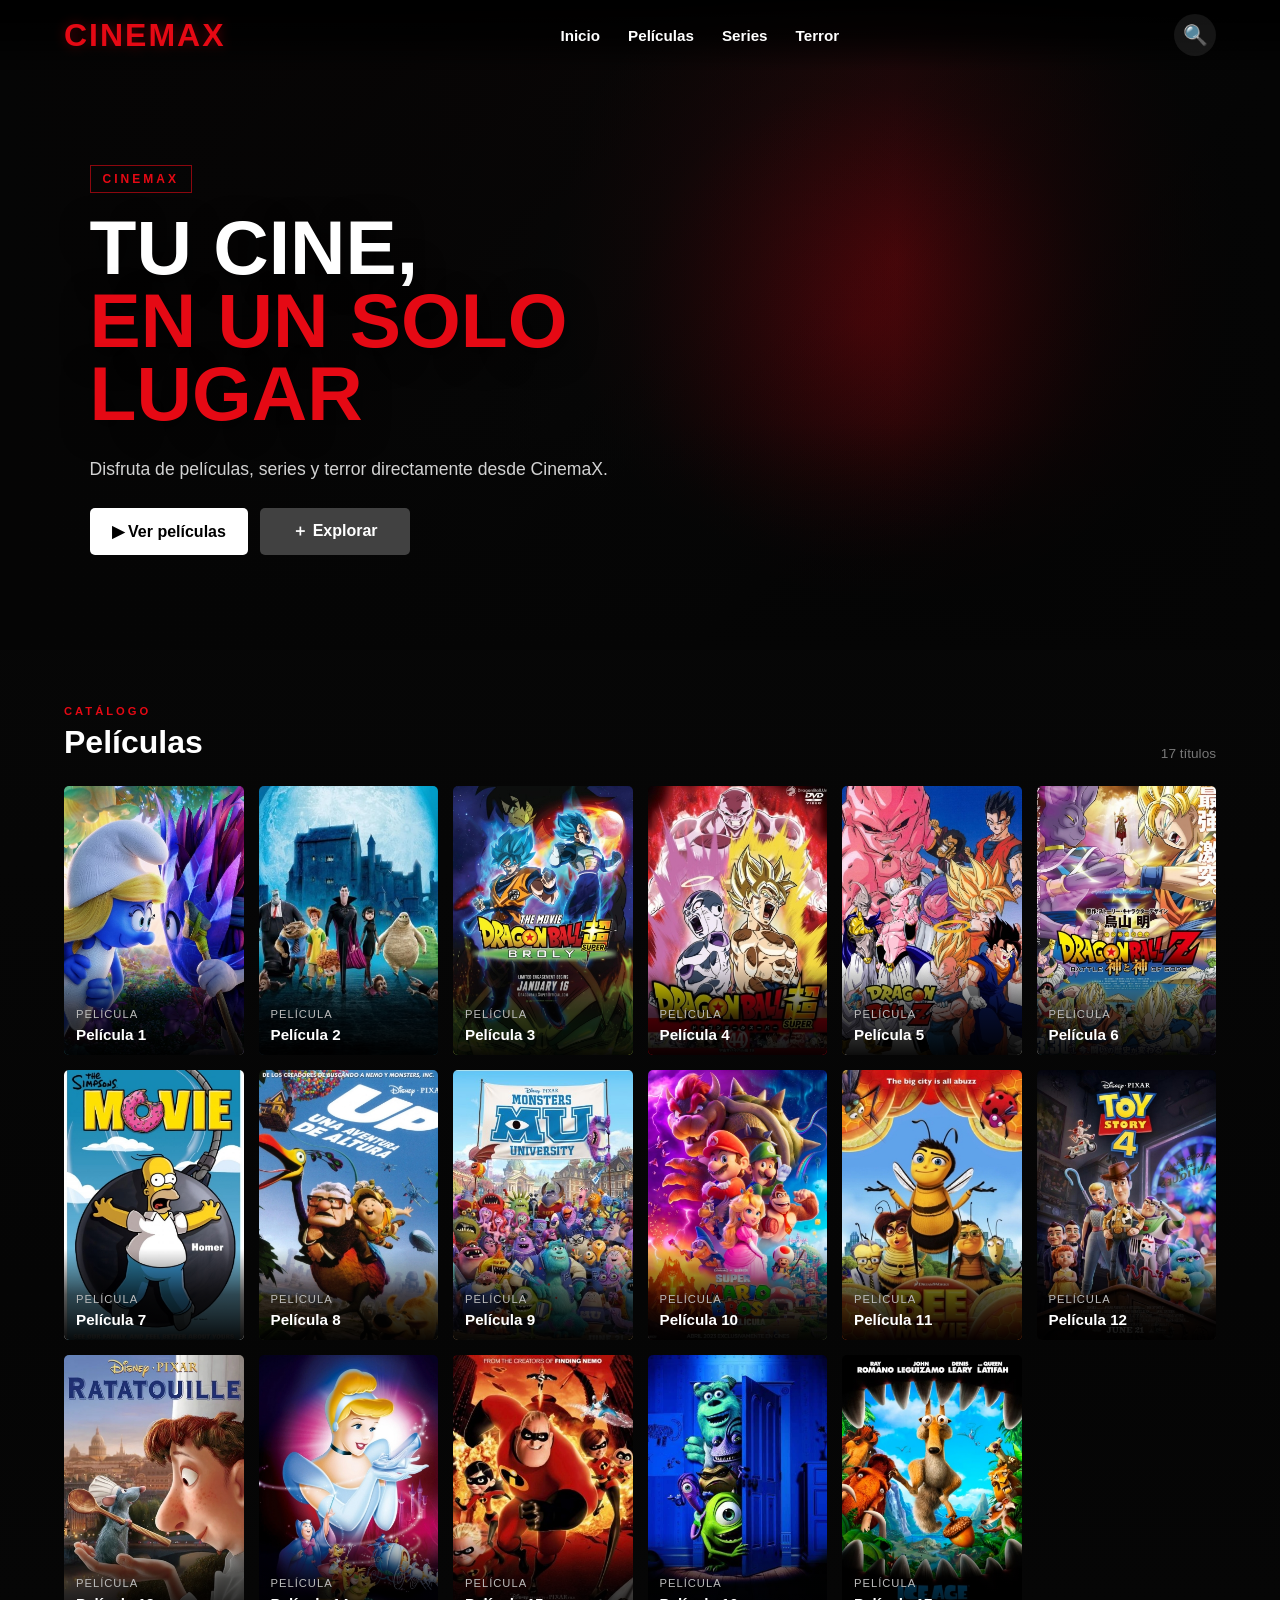
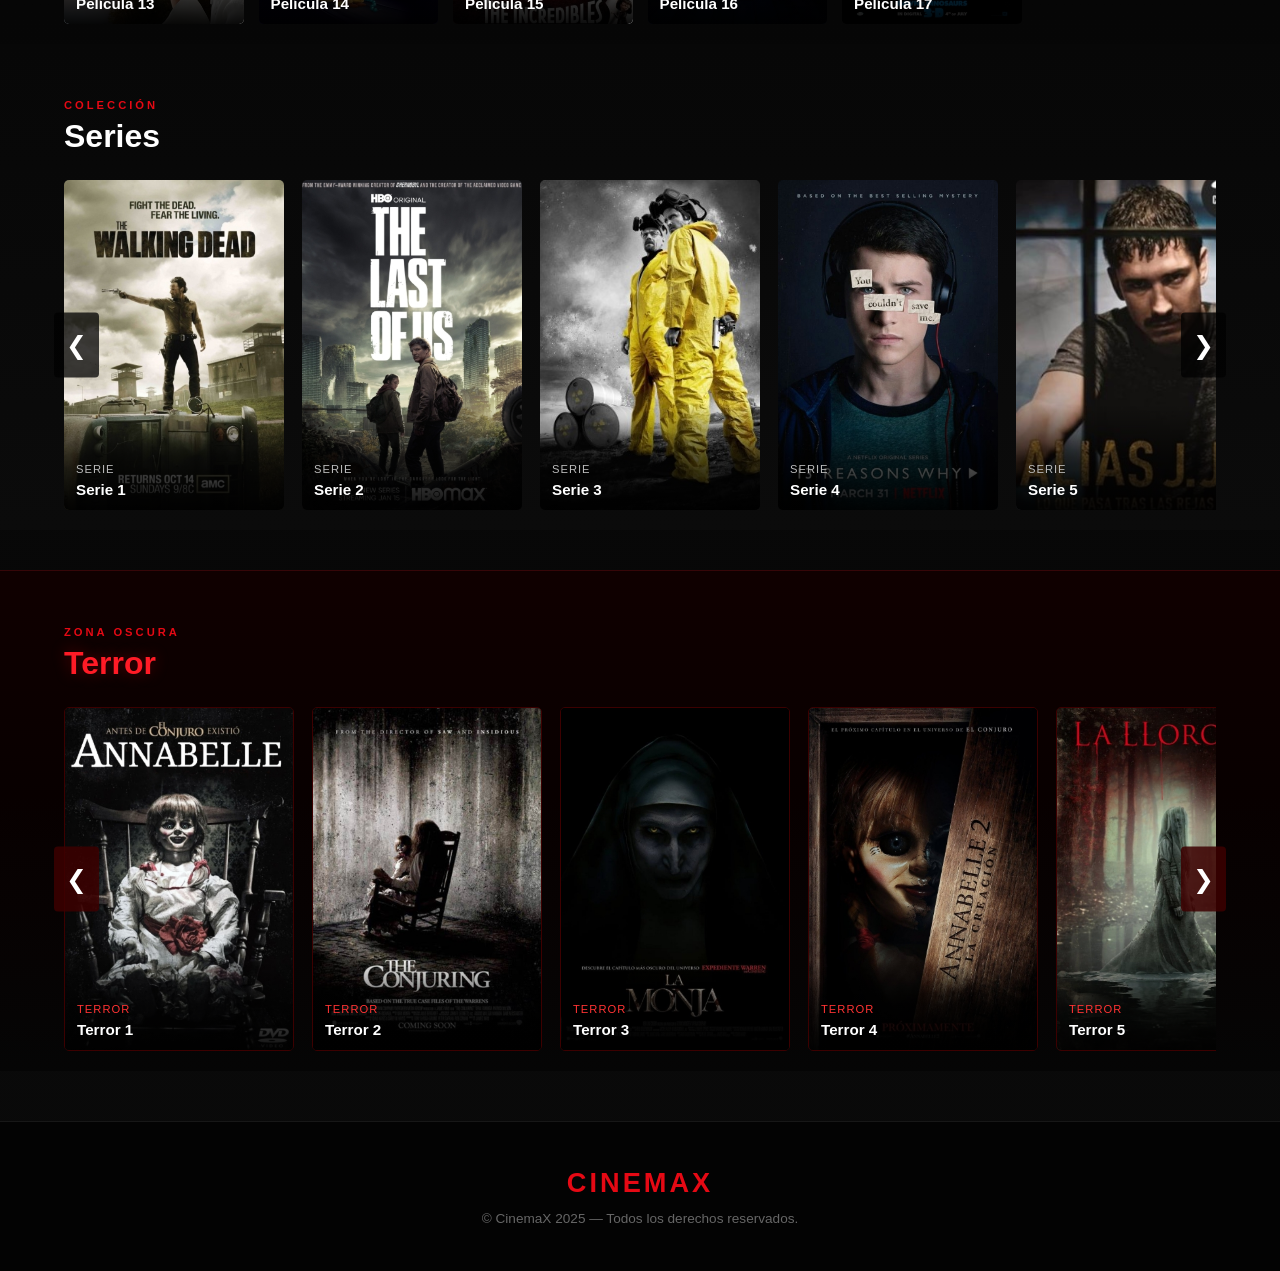
<file: index.html>
<!DOCTYPE html>
<html lang="es">

<head>
    <meta charset="UTF-8">
    <meta name="viewport" content="width=device-width, initial-scale=1.0">

    <title>CinemaX</title>

    <link rel="stylesheet" href="styles.css">
</head>

<body>

    <!-- =====================================================
         NAVBAR
    ====================================================== -->

    <header class="navbar">

        <div class="logo">
            CINEMAX
        </div>

        <nav class="nav-links">
            <a href="#inicio">Inicio</a>
            <a href="#peliculas">Películas</a>
            <a href="#series">Series</a>
            <a href="#terror">Terror</a>
        </nav>

        <div class="nav-right">
            <button class="search-button" onclick="toggleSearch()">
                🔍
            </button>
        </div>

    </header>


    <!-- =====================================================
         BUSCADOR
    ====================================================== -->

    <div id="searchBox" class="search-box">

        <input
            type="text"
            id="searchInput"
            placeholder="Buscar películas o series..."
            onkeyup="searchMovies()"
        >

    </div>


    <!-- =====================================================
         HERO
    ====================================================== -->

    <section id="inicio" class="hero">

        <div class="hero-overlay"></div>

        <div class="hero-content">

            <span class="hero-badge">
                CINEMAX
            </span>

            <h1>
                TU CINE,
                <span>EN UN SOLO LUGAR</span>
            </h1>

            <p>
                Disfruta de películas, series y terror
                directamente desde CinemaX.
            </p>

            <div class="hero-buttons">

                <a href="#peliculas" class="hero-button primary">
                    ▶ Ver películas
                </a>

                <a href="#series" class="hero-button secondary">
                    ＋ Explorar
                </a>

            </div>

        </div>

    </section>


    <!-- =====================================================
         CONTENIDO PRINCIPAL
    ====================================================== -->

    <main>


        <!-- =================================================
             PELÍCULAS
        ================================================== -->

        <section
            id="peliculas"
            class="content-section movies-section"
        >

            <div class="section-header">

                <div>
                    <span class="section-label">
                        CATÁLOGO
                    </span>

                    <h2>
                        Películas
                    </h2>
                </div>

                <span class="section-count">
                    17 títulos
                </span>

            </div>


            <div class="movie-grid">


                <div class="movie-card">
                    <a href="enlace1/enlace1.html">
                        <img src="images/anime1.jpg" alt="Película 1">
                        <div class="card-info">
                            <span>Película</span>
                            <h3>Película 1</h3>
                        </div>
                    </a>
                </div>


                <div class="movie-card">
                    <a href="enlace2/enlace1.html">
                        <img src="images/anime2.jpg" alt="Película 2">
                        <div class="card-info">
                            <span>Película</span>
                            <h3>Película 2</h3>
                        </div>
                    </a>
                </div>


                <div class="movie-card">
                    <a href="enlace3/enlace1.html">
                        <img src="images/anime3.jpg" alt="Película 3">
                        <div class="card-info">
                            <span>Película</span>
                            <h3>Película 3</h3>
                        </div>
                    </a>
                </div>


                <div class="movie-card">
                    <a href="enlace4/enlace1.html">
                        <img src="images/anime4.jpg" alt="Película 4">
                        <div class="card-info">
                            <span>Película</span>
                            <h3>Película 4</h3>
                        </div>
                    </a>
                </div>


                <div class="movie-card">
                    <a href="enlace5/enlace1.html">
                        <img src="images/anime5.jpg" alt="Película 5">
                        <div class="card-info">
                            <span>Película</span>
                            <h3>Película 5</h3>
                        </div>
                    </a>
                </div>


                <div class="movie-card">
                    <a href="enlace6/enlace1.html">
                        <img src="images/anime6.jpg" alt="Película 6">
                        <div class="card-info">
                            <span>Película</span>
                            <h3>Película 6</h3>
                        </div>
                    </a>
                </div>


                <div class="movie-card">
                    <a href="enlace7/enlace1.html">
                        <img src="images/anime7.jpeg" alt="Película 7">
                        <div class="card-info">
                            <span>Película</span>
                            <h3>Película 7</h3>
                        </div>
                    </a>
                </div>


                <div class="movie-card">
                    <a href="enlace8/enlace1.html">
                        <img src="images/anime8.jpg" alt="Película 8">
                        <div class="card-info">
                            <span>Película</span>
                            <h3>Película 8</h3>
                        </div>
                    </a>
                </div>


                <div class="movie-card">
                    <a href="enlace9/enlace1.html">
                        <img src="images/anime9.jpg" alt="Película 9">
                        <div class="card-info">
                            <span>Película</span>
                            <h3>Película 9</h3>
                        </div>
                    </a>
                </div>


                <div class="movie-card">
                    <a href="enlace10/enlace1.html">
                        <img src="images/anime10.jpg" alt="Película 10">
                        <div class="card-info">
                            <span>Película</span>
                            <h3>Película 10</h3>
                        </div>
                    </a>
                </div>


                <div class="movie-card">
                    <a href="enlace11/enlace1.html">
                        <img src="images/anime11.jpg" alt="Película 11">
                        <div class="card-info">
                            <span>Película</span>
                            <h3>Película 11</h3>
                        </div>
                    </a>
                </div>


                <div class="movie-card">
                    <a href="enlace12/enlace1.html">
                        <img src="images/anime12.jpg" alt="Película 12">
                        <div class="card-info">
                            <span>Película</span>
                            <h3>Película 12</h3>
                        </div>
                    </a>
                </div>


                <div class="movie-card">
                    <a href="enlace13/enlace1.html">
                        <img src="images/anime13.jpg" alt="Película 13">
                        <div class="card-info">
                            <span>Película</span>
                            <h3>Película 13</h3>
                        </div>
                    </a>
                </div>


                <div class="movie-card">
                    <a href="enlace14/enlace1.html">
                        <img src="images/anime14.jpg" alt="Película 14">
                        <div class="card-info">
                            <span>Película</span>
                            <h3>Película 14</h3>
                        </div>
                    </a>
                </div>


                <div class="movie-card">
                    <a href="enlace15/enlace1.html">
                        <img src="images/anime15.jpg" alt="Película 15">
                        <div class="card-info">
                            <span>Película</span>
                            <h3>Película 15</h3>
                        </div>
                    </a>
                </div>


                <div class="movie-card">
                    <a href="enlace16/enlace1.html">
                        <img src="images/anime16.jpg" alt="Película 16">
                        <div class="card-info">
                            <span>Película</span>
                            <h3>Película 16</h3>
                        </div>
                    </a>
                </div>


                <div class="movie-card">
                    <a href="enlace17/enlace1.html">
                        <img src="images/anime17.jpg" alt="Película 17">
                        <div class="card-info">
                            <span>Película</span>
                            <h3>Película 17</h3>
                        </div>
                    </a>
                </div>

            </div>

        </section>



        <!-- =================================================
             SERIES
        ================================================== -->

        <section
            id="series"
            class="content-section series-section"
        >

            <div class="section-header">

                <div>
                    <span class="section-label">
                        COLECCIÓN
                    </span>

                    <h2>
                        Series
                    </h2>
                </div>

            </div>


            <div class="carousel-wrapper">

                <button
                    class="carousel-btn prev-series"
                    onclick="moveSeries(-1)"
                >
                    ❮
                </button>


                <div
                    class="carousel-container"
                    id="seriesCarousel"
                >

                    <div class="carousel-track">


                        <div class="series-card">
                            <a href="Serie1/index.html">
                                <img src="images/serie1.jpg" alt="Serie 1">
                                <div class="card-info">
                                    <span>Serie</span>
                                    <h3>Serie 1</h3>
                                </div>
                            </a>
                        </div>


                        <div class="series-card">
                            <a href="Serie2/index.html">
                                <img src="images/serie2.jpg" alt="Serie 2">
                                <div class="card-info">
                                    <span>Serie</span>
                                    <h3>Serie 2</h3>
                                </div>
                            </a>
                        </div>


                        <div class="series-card">
                            <a href="Serie3/index.html">
                                <img src="images/serie3.jpg" alt="Serie 3">
                                <div class="card-info">
                                    <span>Serie</span>
                                    <h3>Serie 3</h3>
                                </div>
                            </a>
                        </div>


                        <div class="series-card">
                            <a href="Serie 4/index.html">
                                <img src="images/serie4.jpg" alt="Serie 4">
                                <div class="card-info">
                                    <span>Serie</span>
                                    <h3>Serie 4</h3>
                                </div>
                            </a>
                        </div>


                        <div class="series-card">
                            <a href="Serie /index.html">
                                <img src="images/serie5.jpg" alt="Serie 5">
                                <div class="card-info">
                                    <span>Serie</span>
                                    <h3>Serie 5</h3>
                                </div>
                            </a>
                        </div>


                        <div class="series-card">
                            <a href="Serie 6/index.html">
                                <img src="images/serie6.jpg" alt="Serie 6">
                                <div class="card-info">
                                    <span>Serie</span>
                                    <h3>Serie 6</h3>
                                </div>
                            </a>
                        </div>


                        <div class="series-card">
                            <a href="Serie7/index.html">
                                <img src="images/terror11.jpg" alt="Serie 7">
                                <div class="card-info">
                                    <span>Serie</span>
                                    <h3>Serie 7</h3>
                                </div>
                            </a>
                        </div>


                        <div class="series-card">
                            <a href="Serie8/index.html">
                                <img src="images/serie8.jpg" alt="Serie 8">
                                <div class="card-info">
                                    <span>Serie</span>
                                    <h3>Serie 8</h3>
                                </div>
                            </a>
                        </div>


                        <div class="series-card">
                            <a href="serie9/index.html">
                                <img src="images/terror12.jpg" alt="Serie 9">
                                <div class="card-info">
                                    <span>Serie</span>
                                    <h3>Serie 9</h3>
                                </div>
                            </a>
                        </div>


                    </div>

                </div>


                <button
                    class="carousel-btn next-series"
                    onclick="moveSeries(1)"
                >
                    ❯
                </button>

            </div>

        </section>



        <!-- =================================================
             TERROR
        ================================================== -->

        <section
            id="terror"
            class="content-section horror-section"
        >

            <div class="section-header horror-header">

                <div>
                    <span class="section-label">
                        ZONA OSCURA
                    </span>

                    <h2>
                        Terror
                    </h2>
                </div>

            </div>


            <div class="carousel-wrapper">

                <button
                    class="carousel-btn horror-btn prev-horror"
                    onclick="moveHorror(-1)"
                >
                    ❮
                </button>


                <div
                    class="carousel-container"
                    id="horrorCarousel"
                >

                    <div class="carousel-track">


                        <div class="horror-card">
                            <a href="terror1/enlace1.html">
                                <img src="images/terror1.jpg" alt="Terror 1">
                                <div class="card-info">
                                    <span>Terror</span>
                                    <h3>Terror 1</h3>
                                </div>
                            </a>
                        </div>


                        <div class="horror-card">
                            <a href="terror2/enlace1.html">
                                <img src="images/terror2.jpg" alt="Terror 2">
                                <div class="card-info">
                                    <span>Terror</span>
                                    <h3>Terror 2</h3>
                                </div>
                            </a>
                        </div>


                        <div class="horror-card">
                            <a href="terror3/enlace1.html">
                                <img src="images/terror3.jpg" alt="Terror 3">
                                <div class="card-info">
                                    <span>Terror</span>
                                    <h3>Terror 3</h3>
                                </div>
                            </a>
                        </div>


                        <div class="horror-card">
                            <a href="terror4/enlace1.html">
                                <img src="images/terror6.jpg" alt="Terror 6">
                                <div class="card-info">
                                    <span>Terror</span>
                                    <h3>Terror 4</h3>
                                </div>
                            </a>
                        </div>


                        <div class="horror-card">
                            <a href="terror5/enlace1.html">
                                <img src="images/terror7.jpg" alt="Terror 7">
                                <div class="card-info">
                                    <span>Terror</span>
                                    <h3>Terror 5</h3>
                                </div>
                            </a>
                        </div>


                        <div class="horror-card">
                            <a href="terror6/enlace1.html">
                                <img src="images/terror8.jpg" alt="Terror 8">
                                <div class="card-info">
                                    <span>Terror</span>
                                    <h3>Terror 6</h3>
                                </div>
                            </a>
                        </div>


                        <div class="horror-card">
                            <a href="terror7/enlace1.html">
                                <img src="images/terror9.jpg" alt="Terror 9">
                                <div class="card-info">
                                    <span>Terror</span>
                                    <h3>Terror 7</h3>
                                </div>
                            </a>
                        </div>


                        <div class="horror-card">
                            <a href="terror8/enlace1.html">
                                <img src="images/terror10.jpg" alt="Terror 10">
                                <div class="card-info">
                                    <span>Terror</span>
                                    <h3>Terror 8</h3>
                                </div>
                            </a>
                        </div>


                        <div class="horror-card">
                            <a href="terror9/enlace1.html">
                                <img src="images/terror11.jpg" alt="Terror 11">
                                <div class="card-info">
                                    <span>Terror</span>
                                    <h3>Terror 9</h3>
                                </div>
                            </a>
                        </div>


                    </div>

                </div>


                <button
                    class="carousel-btn horror-btn next-horror"
                    onclick="moveHorror(1)"
                >
                    ❯
                </button>

            </div>

        </section>

    </main>


    <!-- =====================================================
         FOOTER
    ====================================================== -->

    <footer>

        <div class="footer-logo">
            CINEMAX
        </div>

        <p>
            © CinemaX 2025 — Todos los derechos reservados.
        </p>

    </footer>



    <!-- =====================================================
         JAVASCRIPT
         INTEGRADO EN EL HTML
    ====================================================== -->

    <script>

        /* =================================================
           BUSCADOR
        ================================================== */

        function toggleSearch() {

            const searchBox =
                document.getElementById("searchBox");

            searchBox.classList.toggle("active");

            if (searchBox.classList.contains("active")) {

                document
                    .getElementById("searchInput")
                    .focus();

            }

        }


        function searchMovies() {

            const input =
                document
                    .getElementById("searchInput")
                    .value
                    .toLowerCase()
                    .trim();


            const cards =
                document.querySelectorAll(
                    ".movie-card, .series-card, .horror-card"
                );


            cards.forEach(card => {

                const title =
                    card
                        .querySelector("h3")
                        .textContent
                        .toLowerCase();


                if (
                    input === "" ||
                    title.includes(input)
                ) {

                    card.style.display = "";

                } else {

                    card.style.display = "none";

                }

            });

        }



        /* =================================================
           CARRUSEL SERIES
        ================================================== */

        let seriesPosition = 0;


        function moveSeries(direction) {

            const carousel =
                document.getElementById(
                    "seriesCarousel"
                );

            const track =
                carousel.querySelector(
                    ".carousel-track"
                );


            const cards =
                track.querySelectorAll(
                    ".series-card"
                );


            if (!cards.length) return;


            const cardWidth =
                cards[0].offsetWidth + 18;


            const visibleCards =
                Math.floor(
                    carousel.offsetWidth /
                    cardWidth
                );


            const maxPosition =
                Math.max(
                    0,
                    cards.length - visibleCards
                );


            seriesPosition += direction;


            if (seriesPosition < 0) {

                seriesPosition = 0;

            }


            if (seriesPosition > maxPosition) {

                seriesPosition = maxPosition;

            }


            track.style.transform =
                `translateX(-${seriesPosition * cardWidth}px)`;

        }



        /* =================================================
           CARRUSEL TERROR
        ================================================== */

        let horrorPosition = 0;


        function moveHorror(direction) {

            const carousel =
                document.getElementById(
                    "horrorCarousel"
                );

            const track =
                carousel.querySelector(
                    ".carousel-track"
                );


            const cards =
                track.querySelectorAll(
                    ".horror-card"
                );


            if (!cards.length) return;


            const cardWidth =
                cards[0].offsetWidth + 18;


            const visibleCards =
                Math.floor(
                    carousel.offsetWidth /
                    cardWidth
                );


            const maxPosition =
                Math.max(
                    0,
                    cards.length - visibleCards
                );


            horrorPosition += direction;


            if (horrorPosition < 0) {

                horrorPosition = 0;

            }


            if (horrorPosition > maxPosition) {

                horrorPosition = maxPosition;

            }


            track.style.transform =
                `translateX(-${horrorPosition * cardWidth}px)`;

        }



        /* =================================================
           REAJUSTAR CARRUSELES
        ================================================== */

        window.addEventListener(
            "resize",
            function () {

                seriesPosition = 0;
                horrorPosition = 0;


                const seriesTrack =
                    document
                        .querySelector(
                            "#seriesCarousel .carousel-track"
                        );


                const horrorTrack =
                    document
                        .querySelector(
                            "#horrorCarousel .carousel-track"
                        );


                if (seriesTrack) {

                    seriesTrack.style.transform =
                        "translateX(0)";

                }


                if (horrorTrack) {

                    horrorTrack.style.transform =
                        "translateX(0)";

                }

            }
        );

    </script>

</body>

</html>
</file>
<file: styles.css>
/* =========================================================
   CINEMAX
   REDISEÑO ESTILO NETFLIX
========================================================= */


/* =========================================================
   VARIABLES
========================================================= */

:root {

    --black: #050505;
    --black-soft: #0b0b0b;
    --black-card: #141414;

    --red: #e50914;
    --red-dark: #b20710;

    --gold: #d4af37;

    --white: #ffffff;
    --gray: #b3b3b3;

    --transition: 0.3s ease;
}


/* =========================================================
   RESET
========================================================= */

* {
    box-sizing: border-box;
}

html {
    scroll-behavior: smooth;
}

body {

    margin: 0;
    padding: 0;

    font-family:
        Arial,
        Helvetica,
        sans-serif;

    color: var(--white);

    background:
        linear-gradient(
            180deg,
            #080808 0%,
            #050505 45%,
            #0a0a0a 100%
        );

    overflow-x: hidden;
}


/* =========================================================
   SCROLLBAR
========================================================= */

::-webkit-scrollbar {
    width: 9px;
}

::-webkit-scrollbar-track {
    background: #050505;
}

::-webkit-scrollbar-thumb {

    background:
        linear-gradient(
            180deg,
            var(--red),
            #6d0000
        );

    border-radius: 10px;
}


/* =========================================================
   NAVBAR
========================================================= */

.navbar {

    position: fixed;

    top: 0;
    left: 0;

    z-index: 1000;

    width: 100%;
    height: 70px;

    padding: 0 5%;

    display: flex;

    align-items: center;
    justify-content: space-between;

    background:
        linear-gradient(
            180deg,
            rgba(0,0,0,0.95),
            rgba(0,0,0,0.72),
            transparent
        );

    transition:
        background 0.3s ease;
}


/* =========================================================
   LOGO
========================================================= */

.logo {

    font-size: 2rem;

    font-weight: 900;

    letter-spacing: 2px;

    color: var(--red);

    text-shadow:
        0 0 12px
        rgba(229,9,20,0.35);
}


/* =========================================================
   NAV LINKS
========================================================= */

.nav-links {

    display: flex;

    align-items: center;

    gap: 28px;
}

.nav-links a {

    color: #ffffff;

    text-decoration: none;

    font-size: 0.95rem;

    font-weight: 600;

    transition:
        color var(--transition);
}

.nav-links a:hover {

    color: var(--red);
}


/* =========================================================
   NAV RIGHT
========================================================= */

.nav-right {

    display: flex;

    align-items: center;
}

.search-button {

    position: static;

    width: 42px;
    height: 42px;

    padding: 0;

    border: none;

    border-radius: 50%;

    background:
        rgba(255,255,255,0.08);

    color: white;

    font-size: 20px;

    cursor: pointer;

    transform: none;

    transition:
        background 0.25s ease,
        transform 0.25s ease;
}

.search-button:hover {

    background:
        rgba(255,255,255,0.16);

    transform: scale(1.08);
}


/* =========================================================
   BUSCADOR
========================================================= */

.search-box {

    position: fixed;

    top: 70px;

    right: 5%;

    z-index: 999;

    width: 300px;

    opacity: 0;

    pointer-events: none;

    transform:
        translateY(-10px);

    transition:
        opacity 0.3s ease,
        transform 0.3s ease;
}

.search-box.active {

    opacity: 1;

    pointer-events: auto;

    transform:
        translateY(0);
}

.search-box input {

    width: 100%;

    padding:
        14px 18px;

    border:
        1px solid
        rgba(255,255,255,0.2);

    border-radius: 6px;

    outline: none;

    background:
        rgba(0,0,0,0.95);

    color: white;

    font-size: 0.95rem;
}


/* =========================================================
   HERO
========================================================= */

.hero {

    position: relative;

    min-height: 650px;

    display: flex;

    align-items: center;

    overflow: hidden;

    background:

        radial-gradient(
            circle at 70% 40%,
            rgba(229,9,20,0.28),
            transparent 35%
        ),

        linear-gradient(
            135deg,
            #1b0000,
            #090909 45%,
            #000000
        );
}


/* =========================================================
   HERO DECORACION
========================================================= */

.hero::before {

    content: "";

    position: absolute;

    top: 0;
    right: 0;

    width: 65%;
    height: 100%;

    background:

        radial-gradient(
            circle at center,
            rgba(229,9,20,0.2),
            transparent 45%
        );

    pointer-events: none;
}

.hero-overlay {

    position: absolute;

    inset: 0;

    background:

        linear-gradient(
            90deg,
            #050505 0%,
            rgba(5,5,5,0.88) 30%,
            rgba(5,5,5,0.25) 70%,
            #050505 100%
        ),

        linear-gradient(
            0deg,
            #050505 0%,
            transparent 35%
        );
}


/* =========================================================
   HERO CONTENT
========================================================= */

.hero-content {

    position: relative;

    z-index: 2;

    width: 55%;

    max-width: 700px;

    margin-left: 7%;

    padding-top: 70px;
}

.hero-badge {

    display: inline-block;

    margin-bottom: 18px;

    padding:
        6px 12px;

    border:
        1px solid
        rgba(229,9,20,0.6);

    color: var(--red);

    font-size: 0.75rem;

    font-weight: bold;

    letter-spacing: 3px;
}

.hero h1 {

    margin: 0;

    font-size:
        clamp(3rem, 6vw, 6rem);

    line-height: 0.95;

    font-weight: 900;

    text-transform: uppercase;

    text-shadow:
        0 8px 30px
        rgba(0,0,0,0.8);
}

.hero h1 span {

    display: block;

    color: var(--red);
}

.hero p {

    max-width: 560px;

    margin:
        25px 0;

    color:
        #d2d2d2;

    font-size: 1.1rem;

    line-height: 1.6;
}


/* =========================================================
   HERO BUTTONS
========================================================= */

.hero-buttons {

    display: flex;

    gap: 12px;
}

.hero-button {

    display: inline-flex;

    align-items: center;
    justify-content: center;

    min-width: 150px;

    padding:
        13px 22px;

    border-radius: 5px;

    text-decoration: none;

    font-weight: bold;

    transition:
        transform var(--transition),
        background var(--transition);
}

.hero-button.primary {

    color: black;

    background: white;
}

.hero-button.primary:hover {

    background:
        #dddddd;

    transform:
        scale(1.04);
}

.hero-button.secondary {

    color: white;

    background:
        rgba(80,80,80,0.8);
}

.hero-button.secondary:hover {

    background:
        rgba(100,100,100,0.9);

    transform:
        scale(1.04);
}


/* =========================================================
   MAIN
========================================================= */

main {

    position: relative;

    z-index: 3;
}


/* =========================================================
   SECCIONES
========================================================= */

.content-section {

    padding:
        55px 5% 20px;
}


/* =========================================================
   HEADER DE SECCION
========================================================= */

.section-header {

    display: flex;

    align-items: end;

    justify-content: space-between;

    margin-bottom: 25px;
}

.section-label {

    display: block;

    margin-bottom: 7px;

    color:
        var(--red);

    font-size: 0.7rem;

    font-weight: bold;

    letter-spacing: 3px;
}

.section-header h2 {

    margin: 0;

    font-size: 2rem;

    font-weight: 800;
}

.section-count {

    color:
        #777;

    font-size: 0.85rem;
}


/* =========================================================
   PELICULAS GRID
========================================================= */

.movie-grid {

    display: grid;

    grid-template-columns:
        repeat(6, 1fr);

    gap: 15px;
}


/* =========================================================
   TARJETAS
========================================================= */

.movie-card,
.series-card,
.horror-card {

    position: relative;

    overflow: hidden;

    background:
        var(--black-card);

    border-radius: 5px;

    transition:
        transform 0.35s ease,
        box-shadow 0.35s ease;
}

.movie-card a,
.series-card a,
.horror-card a {

    display: block;

    color: white;

    text-decoration: none;
}

.movie-card img,
.series-card img,
.horror-card img {

    display: block;

    width: 100%;

    aspect-ratio: 2 / 3;

    object-fit: cover;

    transition:
        transform 0.45s ease,
        filter 0.45s ease;
}


/* =========================================================
   INFORMACION TARJETA
========================================================= */

.card-info {

    position: absolute;

    right: 0;
    bottom: 0;
    left: 0;

    padding:
        40px 12px 12px;

    background:
        linear-gradient(
            to top,
            rgba(0,0,0,0.95),
            rgba(0,0,0,0.65),
            transparent
        );
}

.card-info span {

    color:
        #bcbcbc;

    font-size:
        0.7rem;

    text-transform:
        uppercase;

    letter-spacing:
        1px;
}

.card-info h3 {

    margin:
        4px 0 0;

    font-size:
        0.95rem;
}


/* =========================================================
   HOVER TARJETAS
========================================================= */

.movie-card:hover,
.series-card:hover,
.horror-card:hover {

    z-index: 5;

    transform:
        translateY(-8px)
        scale(1.04);

    box-shadow:
        0 15px 35px
        rgba(0,0,0,0.8),

        0 0 20px
        rgba(229,9,20,0.18);
}

.movie-card:hover img,
.series-card:hover img,
.horror-card:hover img {

    transform:
        scale(1.06);

    filter:
        brightness(1.12);
}

.movie-card:hover .card-info h3,
.series-card:hover .card-info h3,
.horror-card:hover .card-info h3 {

    color:
        #ffffff;
}


/* =========================================================
   SERIES
========================================================= */

.series-section {

    background:
        linear-gradient(
            180deg,
            #070707,
            #0b0b0b
        );
}


/* =========================================================
   CARRUSEL
========================================================= */

.carousel-wrapper {

    position: relative;

    display: flex;

    align-items: center;
}

.carousel-container {

    width: 100%;

    overflow: hidden;
}

.carousel-track {

    display: flex;

    gap: 18px;

    width: max-content;

    transition:
        transform 0.45s ease;
}

.series-card {

    flex:
        0 0 220px;
}

.series-card .card-info {

    padding-top:
        55px;
}


/* =========================================================
   BOTONES CARRUSEL
========================================================= */

.carousel-btn {

    position: absolute;

    z-index: 20;

    top: 50%;

    width: 45px;
    height: 65px;

    padding: 0;

    border: none;

    border-radius: 4px;

    background:
        rgba(0,0,0,0.75);

    color: white;

    font-size: 25px;

    cursor: pointer;

    transform:
        translateY(-50%);

    transition:
        background 0.25s ease,
        color 0.25s ease;
}

.carousel-btn:hover {

    background:
        rgba(229,9,20,0.85);

    color: white;

    transform:
        translateY(-50%);
}

.prev-series,
.prev-horror {

    left: -10px;
}

.next-series,
.next-horror {

    right: -10px;
}


/* =========================================================
   TERROR
========================================================= */

.horror-section {

    margin-top: 40px;

    background:

        linear-gradient(
            180deg,
            #100000,
            #080000 45%,
            #050505
        );

    border-top:
        1px solid
        rgba(229,9,20,0.22);
}

.horror-header h2 {

    color:
        #ff1b26;

    text-shadow:
        0 0 15px
        rgba(229,9,20,0.35);
}

.horror-btn {

    background:
        rgba(60,0,0,0.85);
}

.horror-card {

    flex:
        0 0 230px;

    border:
        1px solid
        #3c0000;
}

.horror-card:hover {

    border-color:
        var(--red);

    box-shadow:
        0 15px 40px
        rgba(0,0,0,0.85),

        0 0 25px
        rgba(229,9,20,0.3);
}

.horror-card .card-info span {

    color:
        #ff3333;
}


/* =========================================================
   FOOTER
========================================================= */

footer {

    margin-top: 50px;

    padding:
        45px 20px;

    text-align: center;

    background:
        #030303;

    border-top:
        1px solid
        rgba(255,255,255,0.08);
}

.footer-logo {

    margin-bottom: 12px;

    color:
        var(--red);

    font-size:
        1.7rem;

    font-weight:
        900;

    letter-spacing:
        3px;
}

footer p {

    margin: 0;

    color:
        #666;

    font-size:
        0.85rem;
}


/* =========================================================
   TABLETS
========================================================= */

@media (max-width: 1100px) {

    .movie-grid {

        grid-template-columns:
            repeat(5, 1fr);
    }
}


@media (max-width: 850px) {

    .movie-grid {

        grid-template-columns:
            repeat(4, 1fr);
    }

    .hero-content {

        width: 70%;
    }

    .nav-links {

        gap: 15px;
    }
}


/* =========================================================
   MOVILES
========================================================= */

@media (max-width: 600px) {


    /* =====================================================
       NAVBAR
    ===================================================== */

    .navbar {

        height: 70px;

        padding:
            0 18px;
    }

    .logo {

        font-size:
            1.6rem;
    }

    .nav-links {

        display: none;
    }

    .search-box {

        top: 70px;

        right: 18px;

        width:
            calc(100% - 36px);
    }


    /* =====================================================
       HERO
    ===================================================== */

    .hero {

        min-height:
            580px;
    }

    .hero-content {

        width:
            85%;

        max-width:
            700px;

        margin-left:
            7%;

        padding-top:
            70px;
    }

    .hero h1 {

        font-size:
            clamp(3rem, 13vw, 4.5rem);
    }

    .hero p {

        max-width:
            500px;

        margin:
            20px 0;

        font-size:
            1rem;

        line-height:
            1.5;
    }

    .hero-buttons {

        display:
            flex;

        flex-direction:
            row;

        flex-wrap:
            wrap;

        gap:
            10px;
    }

    .hero-button {

        min-width:
            135px;

        padding:
            12px 18px;
    }


    /* =====================================================
       SECCIONES
    ===================================================== */

    .content-section {

        padding:
            45px 18px 20px;
    }

    .section-header {

        margin-bottom:
            18px;
    }

    .section-header h2 {

        font-size:
            1.7rem;
    }

    .section-label {

        font-size:
            0.65rem;
    }


    /* =====================================================
       PELICULAS
       3 COLUMNAS EN CELULAR
    ===================================================== */

    .movie-grid {

        grid-template-columns:
            repeat(3, minmax(0, 1fr));

        gap:
            10px;
    }

    .movie-card,
    .series-card,
    .horror-card {

        border-radius:
            5px;
    }

    .movie-card img,
    .series-card img,
    .horror-card img {

        aspect-ratio:
            2 / 3;
    }

    .card-info {

        padding:
            34px 8px 8px;
    }

    .card-info span {

        font-size:
            0.55rem;
    }

    .card-info h3 {

        font-size:
            0.72rem;

        white-space:
            nowrap;

        overflow:
            hidden;

        text-overflow:
            ellipsis;
    }


    /* =====================================================
       DESACTIVAR EFECTO HOVER PESADO EN TOUCH
    ===================================================== */

    .movie-card:hover,
    .series-card:hover,
    .horror-card:hover {

        transform:
            none;

        box-shadow:
            none;
    }

    .movie-card:hover img,
    .series-card:hover img,
    .horror-card:hover img {

        transform:
            none;

        filter:
            none;
    }


    /* =====================================================
       CARRUSELES TACTILES
    ===================================================== */

    .carousel-wrapper {

        width:
            100%;
    }

    .carousel-container {

        width:
            100%;

        overflow-x:
            auto;

        overflow-y:
            hidden;

        scroll-behavior:
            smooth;

        -webkit-overflow-scrolling:
            touch;

        scrollbar-width:
            none;

        cursor:
            grab;

        touch-action:
            pan-x;

        overscroll-behavior-x:
            contain;
    }

    .carousel-container::-webkit-scrollbar {

        display:
            none;
    }

    .carousel-container:active {

        cursor:
            grabbing;
    }


    /* =====================================================
       IMPORTANTE:
       EN MOVIL EL JS DE LAS FLECHAS NO MUEVE EL TRACK
    ===================================================== */

    .carousel-track {

        display:
            flex;

        gap:
            10px;

        width:
            max-content;

        transform:
            none !important;

        transition:
            none !important;
    }


    /* =====================================================
       SERIES
    ===================================================== */

    .series-card {

        flex:
            0 0 175px;

        min-width:
            175px;
    }

    .series-card .card-info {

        padding-top:
            50px;
    }


    /* =====================================================
       TERROR
    ===================================================== */

    .horror-card {

        flex:
            0 0 185px;

        min-width:
            185px;
    }


    /* =====================================================
       OCULTAR FLECHAS EN CELULAR
    ===================================================== */

    .carousel-btn {

        display:
            none !important;
    }


    /* =====================================================
       EVITAR QUE LOS ENLACES INTERFIERAN CON EL SWIPE
    ===================================================== */

    .carousel-card a {

        -webkit-tap-highlight-color:
            transparent;
    }

}


/* =========================================================
   TELEFONOS PEQUEÑOS
========================================================= */

@media (max-width: 380px) {

    .navbar {

        padding:
            0 14px;
    }

    .logo {

        font-size:
            1.45rem;
    }

    .hero {

        min-height:
            560px;
    }

    .hero-content {

        width:
            88%;

        margin-left:
            6%;
    }

    .hero h1 {

        font-size:
            2.8rem;
    }

    .hero-buttons {

        gap:
            8px;
    }

    .hero-button {

        min-width:
            125px;

        padding:
            11px 15px;

        font-size:
            0.9rem;
    }


    /* =====================================================
       3 PELICULAS TAMBIEN EN TELEFONOS PEQUEÑOS
    ===================================================== */

    .movie-grid {

        grid-template-columns:
            repeat(3, minmax(0, 1fr));

        gap:
            8px;
    }

    .card-info {

        padding:
            30px 6px 7px;
    }

    .card-info span {

        font-size:
            0.48rem;
    }

    .card-info h3 {

        font-size:
            0.65rem;
    }


    /* =====================================================
       SERIES
    ===================================================== */

    .series-card {

        flex:
            0 0 160px;

        min-width:
            160px;
    }


    /* =====================================================
       TERROR
    ===================================================== */

    .horror-card {

        flex:
            0 0 165px;

        min-width:
            165px;
    }
}


/* =========================================================
   ACCESIBILIDAD
========================================================= */

@media (prefers-reduced-motion: reduce) {

    *,
    *::before,
    *::after {

        animation-duration:
            0.01ms !important;

        animation-iteration-count:
            1 !important;

        transition-duration:
            0.01ms !important;

        scroll-behavior:
            auto !important;
    }
}
</file>
